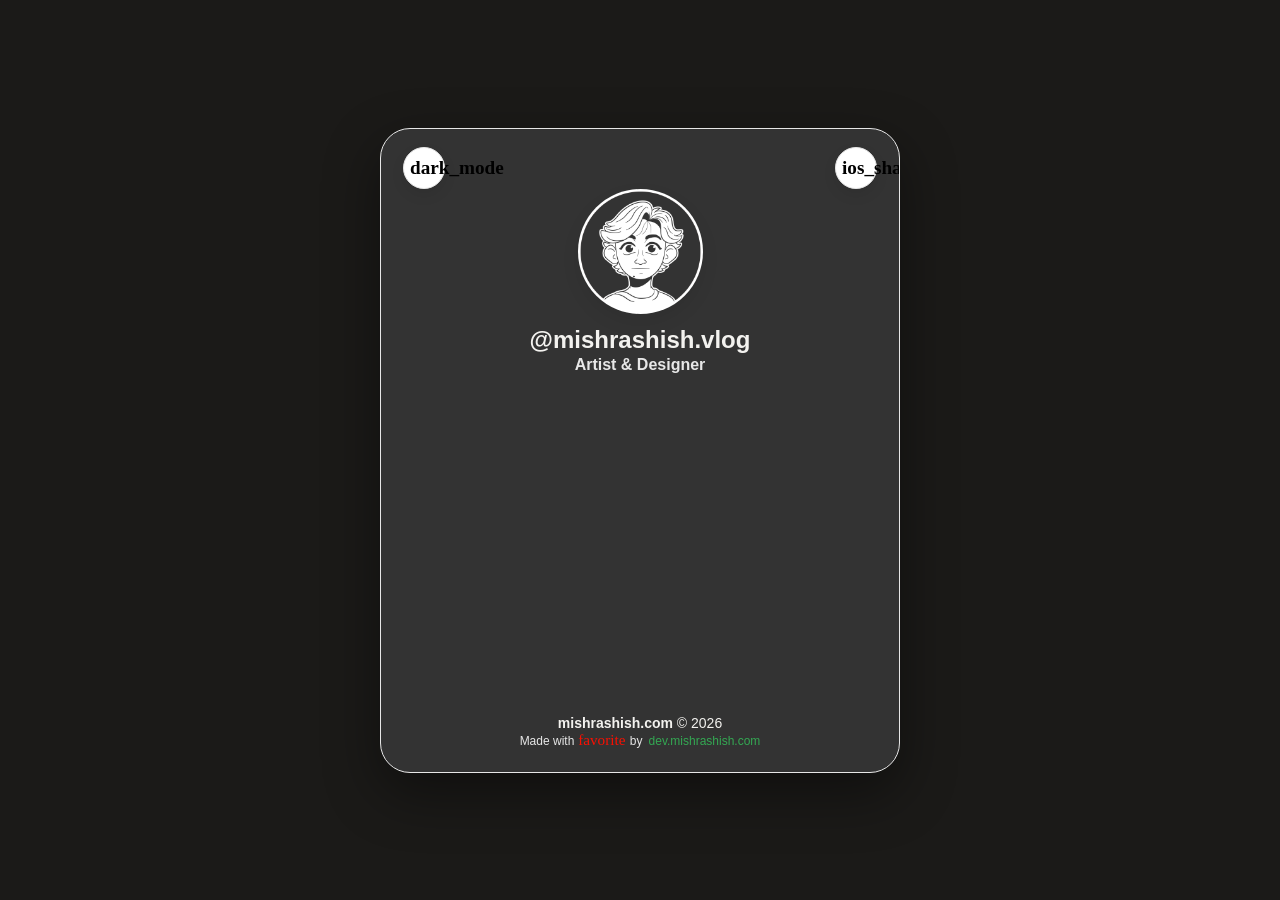
<file: index.html>
<!DOCTYPE html>
<html lang="en">
  <head>
    <meta charset="UTF-8" />
    <meta name="viewport" content="width=device-width, initial-scale=1.0" />
    <title>mishrashish.com</title>
    <meta
      http-equiv="refresh"
      content="0; url=./links/"
    />
    <link rel="canonical" href="./links/" />
  </head>
  <body>
    <p>Redirecting to <a href="./links/">/links</a>...</p>
  </body>
</html>
</file>
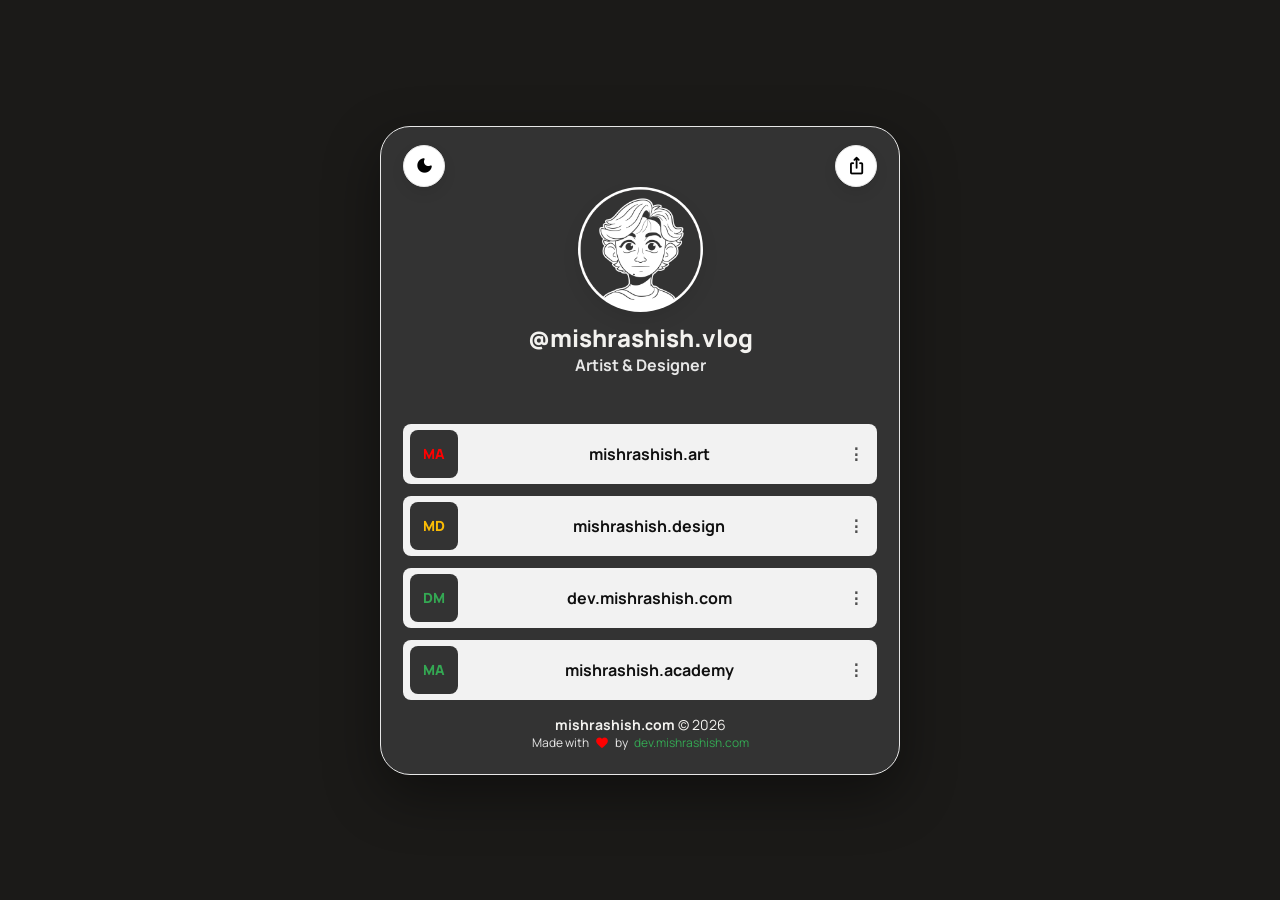
<file: links/index.html>
﻿<!DOCTYPE html>
<html lang="en">
  <head>
    <meta charset="UTF-8" />
    <meta name="viewport" content="width=device-width, initial-scale=1.0" />
    <title>Ashish Mishra | Links</title>
    <meta
      name="description"
      content="Official links hub for Ashish Mishra. Explore projects, portfolio, socials, and more from one place."
    />
    <meta name="theme-color" content="#121212" />
    <link rel="preconnect" href="https://fonts.googleapis.com" />
    <link rel="preconnect" href="https://fonts.gstatic.com" crossorigin />
    <link
      href="https://fonts.googleapis.com/css2?family=Manrope:wght@400;500;700;800&display=swap"
      rel="stylesheet"
    />
    <link
      href="https://fonts.googleapis.com/css2?family=Material+Symbols+Rounded:FILL@1&display=swap"
      rel="stylesheet"
    />
    <link rel="stylesheet" href="../assets/styles.css" />
  </head>
  <body>
    <main class="page-shell">
      <section class="linktree-shell">
        <header class="top-actions" aria-label="Page actions">
          <button
            class="top-icon theme-toggle"
            type="button"
            aria-label="Toggle dark mode"
            aria-pressed="false"
          >
            <span class="material-symbols-rounded icon-mark theme-icon">light_mode</span>
          </button>
          <button class="top-icon share-button" type="button" aria-label="Share this page">
            <span class="material-symbols-rounded icon-mark">ios_share</span>
          </button>
        </header>

        <section class="profile-block">
          <div class="avatar-ring">
            <div class="avatar-mask">
              <img
                class="avatar"
                src="../Assets/mishrAshish-vlog.png"
                alt="Profile picture of Ashish Mishra"
              />
            </div>
          </div>
          <h1>@mishrashish.vlog</h1>
          <p class="profile-role">Artist &amp; Designer</p>
        </section>

        <section class="links-grid" aria-label="Important links">
          <a
            class="link-card"
            href="https://www.instagram.com/mishrashishart/"
            target="_blank"
            rel="noreferrer"
          >
            <span class="link-icon">MA</span>
            <span class="link-label">mishrashish.art</span>
            <span class="link-menu" aria-hidden="true">&vellip;</span>
          </a>
          <a
            class="link-card"
            href="https://www.instagram.com/mishrashishdesign/"
            target="_blank"
            rel="noreferrer"
          >
            <span class="link-icon">MD</span>
            <span class="link-label">mishrashish.design</span>
            <span class="link-menu" aria-hidden="true">&vellip;</span>
          </a>
          <a
            class="link-card"
            href="https://dev.mishrashish.com"
            target="_blank"
            rel="noreferrer"
          >
            <span class="link-icon">DM</span>
            <span class="link-label">dev.mishrashish.com</span>
            <span class="link-menu" aria-hidden="true">&vellip;</span>
          </a>
          <a
            class="link-card"
            href="https://www.skillshare.com/en/user/mishrashishacademy"
            target="_blank"
            rel="noreferrer"
          >
            <span class="link-icon">MA</span>
            <span class="link-label">mishrashish.academy</span>
            <span class="link-menu" aria-hidden="true">&vellip;</span>
          </a>
        </section>

        <footer class="profile-footer">
          <p class="profile-footer-text">
            <strong class="profile-footer-brand">mishrashish.com</strong> &copy; 2026
          </p>
          <p class="profile-footer-credit">
            <span class="profile-footer-neutral">Made with</span>
            <span class="material-symbols-rounded profile-footer-heart" aria-hidden="true">favorite</span>
            <span class="profile-footer-neutral">by</span>
            <a
              href="https://dev.mishrashish.com"
              class="profile-footer-dev"
              target="_blank"
              rel="noopener"
              >dev.mishrashish.com</a
            >
          </p>
        </footer>

      </section>
    </main>
    <script src="../assets/script.js"></script>
  </body>
</html>
</file>
<file: assets/styles.css>
:root {
  --page-bg: #bdbab5;
  --shell-bg: #f2f2f2;
  --shell-border: #2b2b2b;
  --text: #1c1c1c;
  --muted: #444444;
  --card-bg: #333333;
  --card-bg-hover: #2b2b2b;
  --card-text: #f2f2f2;
  --icon-tile-bg: #f2f2f2;
  --icon-tile-text: #333333;
  --pill-bg: #ffffff;
  --shadow: 0 18px 50px rgba(0, 0, 0, 0.18);
}

[data-theme="dark"] {
  --page-bg: #1b1a18;
  --shell-bg: #333333;
  --shell-border: #e7e7e7;
  --text: #f3f2ef;
  --muted: #c4c0b8;
  --card-bg: #f2f2f2;
  --card-bg-hover: #e7e7e7;
  --card-text: #101010;
  --icon-tile-bg: #333333;
  --icon-tile-text: #f2f2f2;
  --pill-bg: #ffffff;
  --shadow: 0 20px 55px rgba(0, 0, 0, 0.42);
}

* {
  box-sizing: border-box;
}

html {
  min-height: 100%;
}

body {
  margin: 0;
  min-height: 100vh;
  font-family: "Manrope", sans-serif;
  color: var(--text);
  background: var(--page-bg);
}

a {
  color: inherit;
  text-decoration: none;
}

.page-shell {
  min-height: 100vh;
  display: grid;
  place-items: center;
  padding: 14px;
}

.linktree-shell {
  position: relative;
  width: min(100%, 520px);
  padding: 18px 22px 24px;
  border: 1.5px solid var(--shell-border);
  border-radius: 30px;
  background: var(--shell-bg);
  box-shadow: var(--shadow);
  overflow: hidden;
}

.top-actions {
  position: relative;
  z-index: 3;
  display: grid;
  grid-template-columns: 1fr 1fr;
  align-items: center;
}

.top-icon {
  position: relative;
  z-index: 4;
  width: 42px;
  height: 42px;
  border: none;
  border: 1.5px solid var(--shell-border);
  border-radius: 999px;
  display: grid;
  place-items: center;
  background: #ffffff;
  box-shadow: 0 6px 14px rgba(0, 0, 0, 0.08);
  cursor: pointer;
  transition:
    transform 160ms ease,
    box-shadow 180ms ease;
}

.theme-toggle {
  transition:
    transform 160ms ease,
    background 160ms ease,
    color 160ms ease;
}

.theme-toggle:hover,
.theme-toggle:focus-visible {
  transform: translateY(-1px);
  outline: none;
}

.theme-toggle:active {
  transform: scale(0.94);
}

.share-button:hover,
.share-button:focus-visible {
  transform: translateY(-1px);
  outline: none;
}

.share-button:active {
  transform: scale(0.94);
}

.top-icon:last-child {
  justify-self: end;
}

.icon-mark {
  font-size: 1rem;
  font-weight: 800;
  line-height: 1;
}

.material-symbols-rounded.icon-mark {
  font-size: 1.2rem;
  font-variation-settings:
    "FILL" 1,
    "wght" 500,
    "GRAD" 0,
    "opsz" 24;
}

.theme-icon {
  font-size: 1.2rem;
  transition:
    transform 340ms ease,
    opacity 220ms ease;
}

.theme-icon.is-animating {
  transform: rotate(160deg) scale(0.92);
  opacity: 0.85;
}

.share-button .icon-mark {
  transition:
    transform 280ms ease,
    opacity 220ms ease;
}

.share-button.is-animating {
  box-shadow: 0 10px 18px rgba(0, 0, 0, 0.14);
}

.share-button.is-animating .icon-mark {
  transform: translateY(-2px) scale(1.08);
  opacity: 0.9;
}

.profile-block {
  position: relative;
  z-index: 1;
  padding: 26px 0 22px;
  text-align: center;
  transform: translateY(-26px);
}

h1 {
  margin: 14px 0 4px;
  font-size: 24px;
  line-height: 1;
  font-weight: 800;
}

.profile-role {
  margin: 0;
  font-size: 16px;
  font-weight: 700;
  color: #2b2b2b;
}

[data-theme="dark"] .profile-role {
  color: #e7e7e7;
}

.avatar-ring {
  width: 125px;
  height: 125px;
  margin: 0 auto;
  border-radius: 999px;
  box-shadow: 0 8px 18px rgba(0, 0, 0, 0.08);
  cursor: default;
  transition:
    transform 180ms ease,
    box-shadow 220ms ease;
}

.avatar-ring:hover {
  transform: translateY(-2px) scale(1.02);
  box-shadow: 0 14px 26px rgba(0, 0, 0, 0.14);
}

.avatar-mask {
  width: 100%;
  height: 100%;
  border-radius: 999px;
  overflow: hidden;
  pointer-events: none;
  user-select: none;
}

.avatar {
  width: 100%;
  height: 100%;
  border-radius: 999px;
  display: block;
  object-fit: cover;
  object-position: center;
  transform: scale(1.06);
  transform-origin: center;
  pointer-events: none;
  user-select: none;
}

.links-grid {
  display: grid;
  gap: 12px;
}

.link-card {
  display: grid;
  grid-template-columns: 48px minmax(0, 1fr) 24px;
  align-items: center;
  gap: 12px;
  height: 60px;
  padding: 0 12px 0 6px;
  background: var(--card-bg);
  border-radius: 8px;
  border: 1px solid transparent;
  overflow: hidden;
  transition:
    transform 150ms ease,
    background 150ms ease,
    border-color 150ms ease;
}

.link-card:hover,
.link-card:focus-visible {
  transform: translateY(-1px);
  background: var(--card-bg-hover);
  outline: none;
}

.link-icon {
  width: 48px;
  height: 48px;
  display: grid;
  place-items: center;
  background: var(--icon-tile-bg);
  color: var(--icon-tile-text);
  border-radius: 8px;
  font-size: 14px;
  font-weight: 800;
  line-height: 1;
  align-self: center;
  justify-self: center;
}

.link-card:first-child .link-icon {
  color: #fe0000;
}

.link-card:nth-child(2) .link-icon {
  color: #fbbc05;
}

.link-card:nth-child(3) .link-icon,
.link-card:nth-child(4) .link-icon {
  color: #34a853;
}

.link-label {
  color: var(--card-text);
  font-size: 16px;
  font-weight: 700;
  text-align: center;
  line-height: 1;
  justify-self: center;
  align-self: center;
  white-space: nowrap;
}

.link-card:first-child:hover .link-label,
.link-card:first-child:focus-visible .link-label {
  text-decoration: underline;
  text-decoration-color: #fe0000;
  text-decoration-thickness: 1px;
  text-underline-offset: 3px;
}

.link-card:first-child:hover,
.link-card:first-child:focus-visible {
  border-color: #fe0000;
}

.link-card:nth-child(2):hover .link-label,
.link-card:nth-child(2):focus-visible .link-label {
  text-decoration: underline;
  text-decoration-color: #fbbc05;
  text-decoration-thickness: 1px;
  text-underline-offset: 3px;
}

.link-card:nth-child(2):hover,
.link-card:nth-child(2):focus-visible {
  border-color: #fbbc05;
}

.link-card:nth-child(3):hover .link-label,
.link-card:nth-child(3):focus-visible .link-label,
.link-card:nth-child(4):hover .link-label,
.link-card:nth-child(4):focus-visible .link-label {
  text-decoration: underline;
  text-decoration-color: #34a853;
  text-decoration-thickness: 1px;
  text-underline-offset: 3px;
}

.link-card:nth-child(3):hover,
.link-card:nth-child(3):focus-visible,
.link-card:nth-child(4):hover,
.link-card:nth-child(4):focus-visible {
  border-color: #34a853;
}

.link-menu {
  color: var(--card-text);
  opacity: 0.72;
  font-size: 16px;
  font-weight: 800;
  line-height: 1;
  text-align: center;
  justify-self: end;
  align-self: center;
}

.profile-footer {
  padding-top: 18px;
  display: grid;
  justify-items: center;
  row-gap: 4px;
  text-align: center;
}

.profile-footer-text {
  margin: 0;
  color: var(--text);
  font-size: 14px;
  line-height: 1;
}

.profile-footer-brand {
  color: var(--text);
  font-weight: 700;
}

.profile-footer-credit {
  margin: 0;
  display: inline-flex;
  align-items: center;
  justify-content: center;
  flex-wrap: wrap;
  gap: 6px;
  font-size: 12px;
  line-height: 1;
}

.profile-footer-neutral {
  color: #2b2b2b;
}

[data-theme="dark"] .profile-footer-neutral {
  color: #e7e7e7;
}

.profile-footer-heart {
  font-size: 14px;
  line-height: 1;
  color: #fe0000;
  animation:
    footerHeartBeat 2.4s ease-in-out infinite,
    footerHeartColorCycle 7.2s linear infinite;
  font-variation-settings:
    "FILL" 1,
    "wght" 400,
    "GRAD" 0,
    "opsz" 24;
}

@keyframes footerHeartBeat {
  0% {
    color: #fe0000;
    transform: scale(1);
    opacity: 0.95;
  }

  12% {
    color: #fbbc05;
    transform: scale(1.16);
    opacity: 1;
  }

  22% {
    color: #34a853;
    transform: scale(0.98);
    opacity: 0.96;
  }

  32% {
    color: #4285f4;
    transform: scale(1.12);
    opacity: 1;
  }

  42% {
    color: #fe0000;
    transform: scale(1);
    opacity: 0.95;
  }

  100% {
    transform: scale(1);
    opacity: 0.95;
  }
}

@keyframes footerHeartColorCycle {
  0% {
    color: #fe0000;
  }

  25% {
    color: #fbbc05;
  }

  50% {
    color: #34a853;
  }

  75% {
    color: #4285f4;
  }

  100% {
    color: #fe0000;
  }
}

.profile-footer-dev {
  color: #34a853;
  text-decoration: none;
}

.profile-footer-dev:hover {
  text-decoration: underline;
  text-underline-offset: 2px;
}

@media (max-width: 640px) {
  .linktree-shell {
    padding: 16px 14px 22px;
    border-radius: 26px;
  }

  .profile-block {
    padding: 22px 0 20px;
  }

  .avatar-ring {
    width: 104px;
    height: 104px;
  }

  .link-card {
    grid-template-columns: 48px minmax(0, 1fr) 24px;
    height: 60px;
    padding: 0 12px 0 6px;
  }
}
</file>
